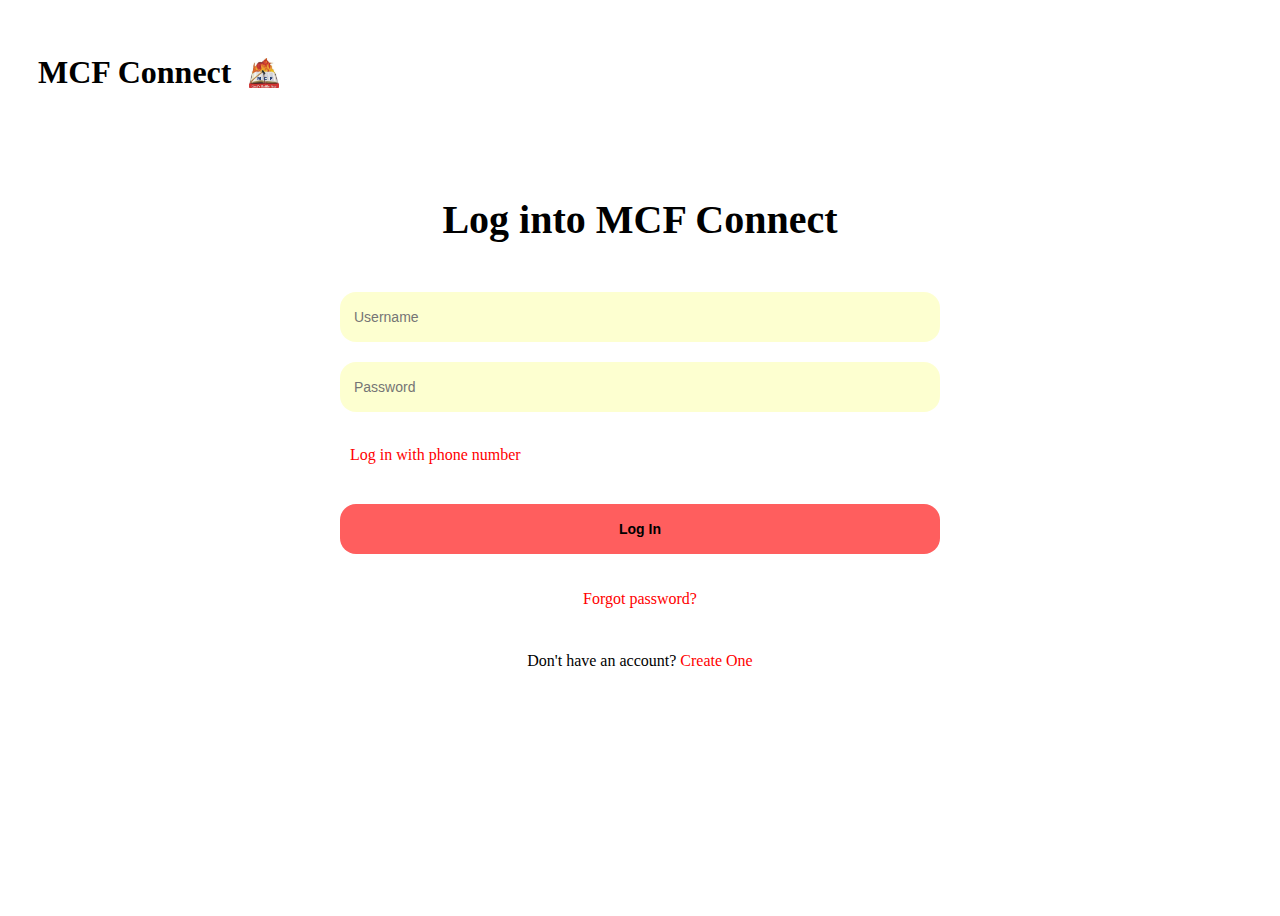
<file: index.html>
<html lang="en">
<head>
    <meta charset="UTF-8">
    <meta http-equiv="X-UA-Compatible" content="IE=edge">
    <meta name="viewport" content="width=device-width, initial-scale=1.0">
    <link rel="stylesheet" href="style.css" type="text/css">
    <link rel="shortcut icon" href="download.jpg" type="image/x-icon">
    <title>MCF Connect</title>
</head>
<body>
    <main>
        <script src="/index.js"></script>
            <section>
                    <header>    
                        <h1>MCF Connect <img src="download.jpg" alt=""></h1>
                    </header>
            </section>
            <section class="Container">
                    <h2>Log into MCF Connect</h2>
                <form action="">
                    <input type="text" placeholder="Username"> <br>
                    <input type="password" placeholder="Password">
                </form>
                    <br>

                    <a class="number"  href="#">Log in with phone number</a>
                    
                    <button type="submit">Log In</button>
                    

                    <a class="forgot" href="#">Forgot password?</a>
            </section>
            <footer>
                    <p>Don't have an account? <a class="footer" href="inndex.html" >Create One</a></p>
                    <!-- <p class="remark">Made with love by <a href="https://linktr.ee/EOluwatimilehin" target="_blank">Oluwatimilehin Esan</a></p> -->
            </footer>
    </main>
    <script src="/index.js"></script>
</body>
</html>
</file>
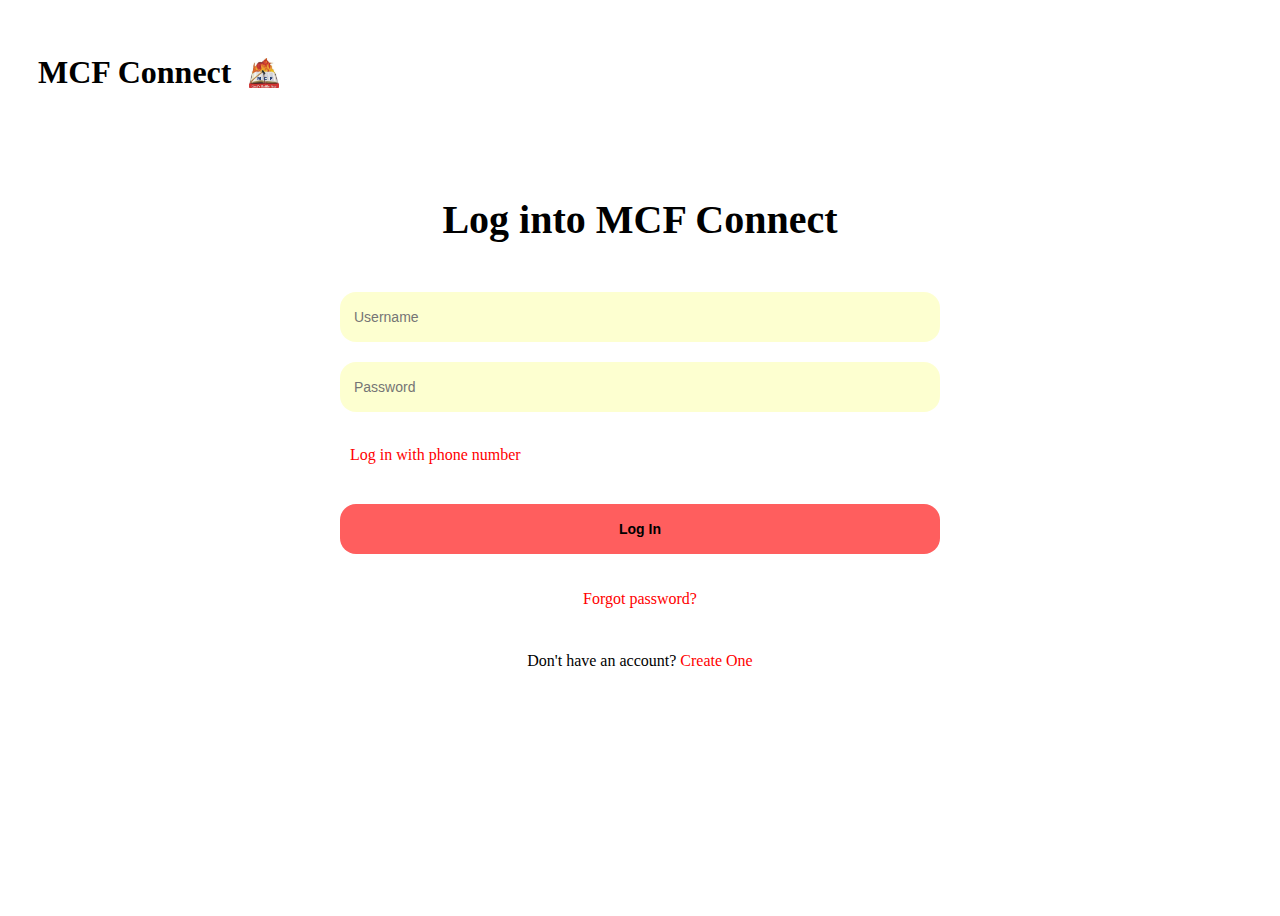
<file: Log Into Account/index.html>
<html lang="en">
<head>
    <meta charset="UTF-8">
    <meta http-equiv="X-UA-Compatible" content="IE=edge">
    <meta name="viewport" content="width=device-width, initial-scale=1.0">
    <link rel="stylesheet" href="style.css" type="text/css">
    <link rel="shortcut icon" href="/images/download.jpg" type="image/x-icon">
    <title>MCF Connect</title>
</head>
<body>
    <main>
        <script src="/index.js"></script>
            <section>
                    <header>    
                        <h1>MCF Connect <img src="/images/download.jpg" alt=""></h1>
                    </header>
            </section>
            <section class="Container">
                    <h2>Log into MCF Connect</h2>
                <form action="">
                    <input type="text" placeholder="Username"> <br>
                    <input type="password" placeholder="Password">
                </form>
                    <br>

                    <a class="number"  href="#">Log in with phone number</a>
                    
                    <button type="submit">Log In</button>
                    

                    <a class="forgot" href="#">Forgot password?</a>
            </section>
            <footer>
                    <p>Don't have an account? <a class="footer" href="/Create Account/inndex.html" >Create One</a></p>
                    <!-- <p class="remark">Made with love by <a href="https://linktr.ee/EOluwatimilehin" target="_blank">Oluwatimilehin Esan</a></p> -->
            </footer>
    </main>
</body>
</html>
</file>
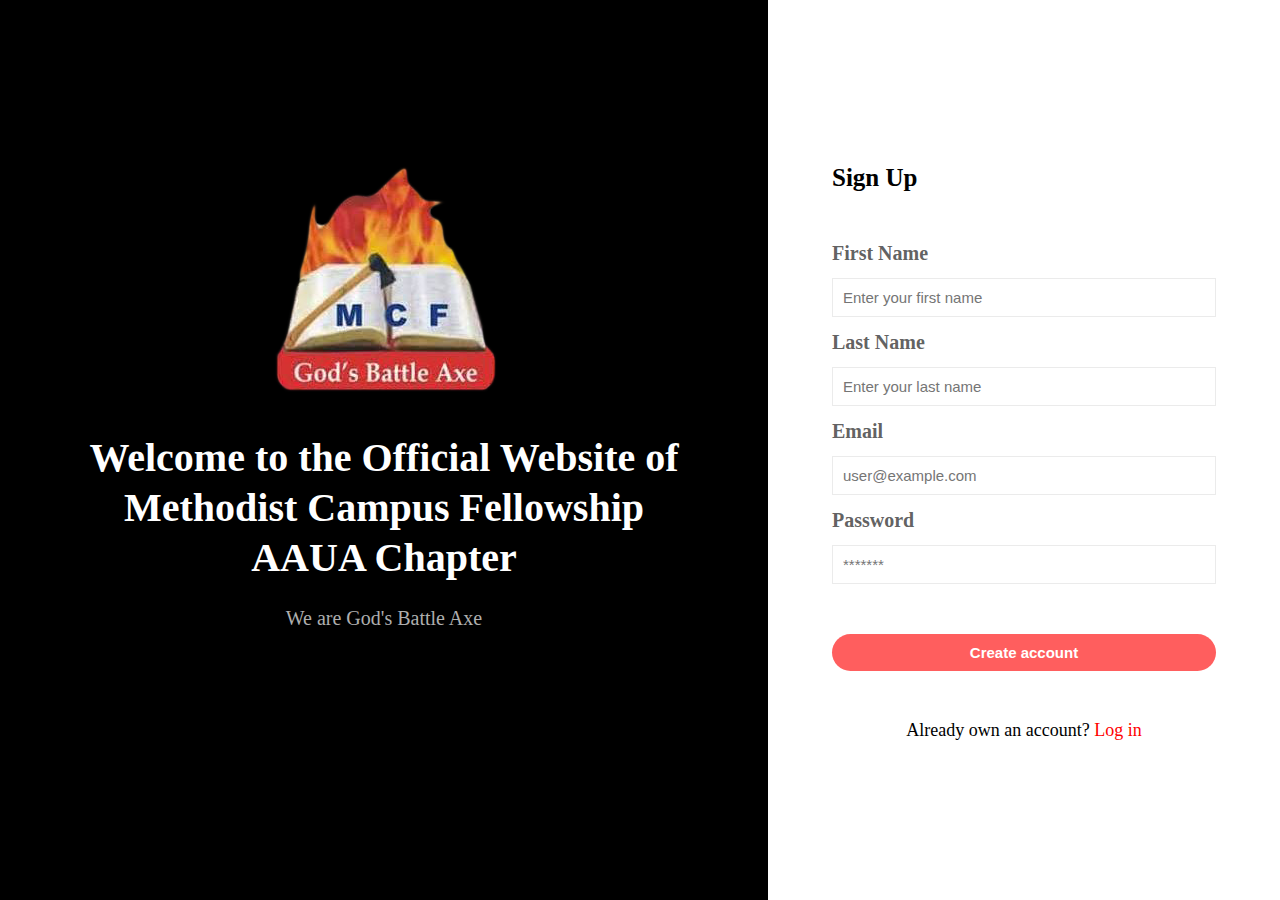
<file: inndex.html>
<html lang="en">
<head>
    <meta charset="UTF-8">
    <meta http-equiv="X-UA-Compatible" content="IE=edge">
    <meta name="viewport" content="width=device-width, initial-scale=1.0">
    <link rel="stylesheet" href="stylee.css">
    <link rel="shortcut icon" href="download.jpg" type="image/x-icon">
    <title>Methodist Campus Fellowship</title>
</head>
<body>
    <main>
        <section class="main">
            <section class="img">
                <img class="immg" src="Capture.png" alt="MCF Logo" loading="lazy">
                <h1>Welcome to the Official Website of <br> Methodist Campus Fellowship <br> AAUA Chapter</h1>
                <p>We are God's Battle Axe</p>
            </section>
            <section class="money">
                <h3>Sign Up</h3>

               <form action="https://bin.com" method="post">
                <label for="firstName">First Name</label>
                <input type="text" name="firstName" placeholder="Enter your first name">
                <label for="lastName">Last Name</label>  
                <input type="text" name="lastName" placeholder="Enter your last name">
                <label for="Email">Email</label>
                <input type="Email" name="Email" placeholder="user@example.com">
                <label for="password">Password</label>
                <input type="password" name="password" placeholder="*******" > 

                <br>
                
                <button type="submit">Create account</button>
               </form>
               <p class="login">Already own an account? <a href="index.html">Log in</a></p>
            </section>
        </section>
    </main>
</body>
</html>
</file>
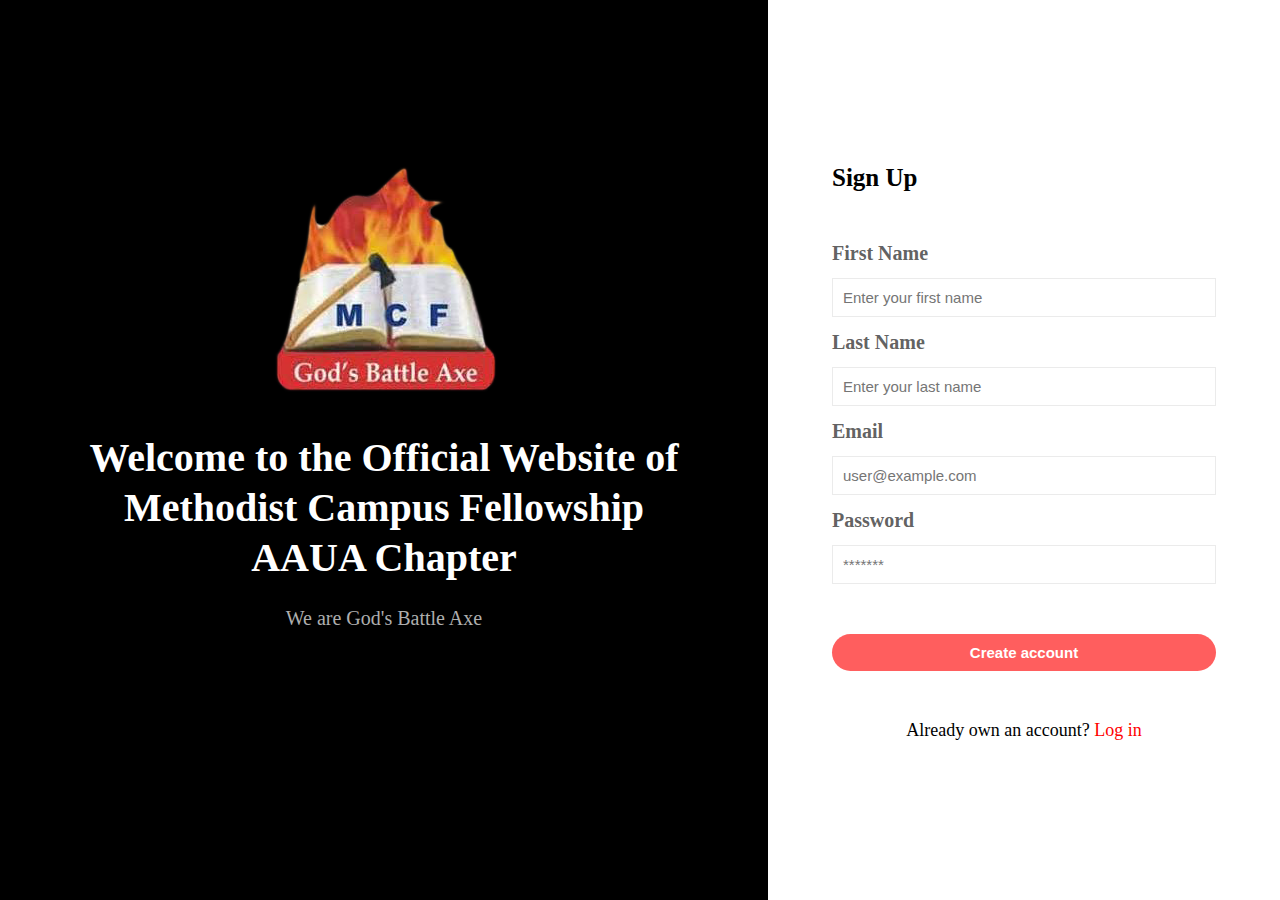
<file: Create Account/inndex.html>
<html lang="en">
<head>
    <meta charset="UTF-8">
    <meta http-equiv="X-UA-Compatible" content="IE=edge">
    <meta name="viewport" content="width=device-width, initial-scale=1.0">
    <link rel="stylesheet" href="stylee.css">
    <link rel="shortcut icon" href="/images/download.jpg" type="image/x-icon">
    <title>Methodist Campus Fellowship</title>
</head>
<body>
    <main>
        <section class="main">
            <section class="img">
                <img class="immg" src="/images/Capture.png" alt="MCF Logo" loading="lazy">
                <h1>Welcome to the Official Website of <br> Methodist Campus Fellowship <br> AAUA Chapter</h1>
                <p>We are God's Battle Axe</p>
            </section>
            <section class="money">
                <h3>Sign Up</h3>

               <form action="https://bin.com" method="post">
                <label for="firstName">First Name</label>
                <input type="text" name="firstName" placeholder="Enter your first name">
                <label for="lastName">Last Name</label>  
                <input type="text" name="lastName" placeholder="Enter your last name">
                <label for="Email">Email</label>
                <input type="Email" name="Email" placeholder="user@example.com">
                <label for="password">Password</label>
                <input type="password" name="password" placeholder="*******" > 

                <br>
                
                <button type="submit">Create account</button>
               </form>
               <p class="login">Already own an account? <a href="/Log Into Account/index.html">Log in</a></p>
            </section>
        </section>
    </main>
</body>
</html>
</file>
<file: style.css>
body {
    height: 100%;
  height: 100vh;
}

h2, .Container, footer {
    /* max-width: 100%; */
   padding: 24px;
}

header {
    padding: 10px;
    padding-top: 5px;
}

.Container {
    margin: auto;
    display: grid;
    justify-content: center;
    
}

a {
    text-decoration: none;
    color: red;

}

h1 {
    padding: 20px;
}

img {
    width: 30px;
    height: 30px;
    object-fit: cover;
    margin-left: 10px;
    margin-bottom: -5px;

}

.number {
    padding: 10px;
    padding-top: 0%;
    text-decoration: none;
}

h2 {
    margin: auto;
    display: flex;
    justify-content: center; 
    align-content: flex-start;
    margin-bottom: 0%;
    font-size: 40px;
    font-weight: 600;
    line-height: 57px;
   font-family: Cambria, Cochin, Georgia, Times, 'Times New Roman', serif;
}

input {
    font-family: 'Lucida Sans', 'Lucida Sans Regular', 'Lucida Grande', 'Lucida Sans Unicode', Geneva, Verdana, sans-serif;
    width: 600px;
    height: 50px;
    border-radius: 1rem;
    padding: 1em;
    font-size: 14px;
    font-weight: 400;
    line-height: 48px;
    text-decoration: none solid black;
    border: none;
    background: rgba(250, 255, 99, 0.3);
    outline: none;
    margin-top: 20px;
}

input:hover {
    border: solid rgba(234, 231, 231, 0.7);
}

button {
    margin-top: 30px;
    width: 100%;
    height: 50px;
    border-radius: 1rem;
    font-size: 14px;
    line-height: 48px;
    border: none;
    font-weight: 600;
    background:rgb(255, 94, 94);
    margin-bottom: 20px;
    font-family: 'Lucida Sans', 'Lucida Sans Regular', 'Lucida Grande', 'Lucida Sans Unicode', Geneva, Verdana, sans-serif;
    
}

button:hover {
    background:rgba(255, 94, 94, 0.9);
}

footer {
    text-align: center;
}

.footer {
text-decoration: none;
}

.forgot {
    text-align: center;
    margin: 1rem;
    margin-bottom: -20px;
    text-decoration: none;
}

/* .remark {
   text-align: center;
   margin-top: 100px;
} */

@media screen and (max-width: 768px) {

    h1 {
        font-size: 20px;
    }

    .Container {
        margin: auto;
        display: grid;
        justify-content: center;
        
    }

    img {
    width: 20px;
    height: 20px;
    object-fit: cover;
    margin-left: 10px;
    margin-bottom: -5px;
    }
}


@media screen and (max-width: 768px) {
    h2 {
        font-size: 30px;

    }

    input {
        font-family: 'Lucida Sans', 'Lucida Sans Regular', 'Lucida Grande', 'Lucida Sans Unicode', Geneva, Verdana, sans-serif;
        width: 100%;
        height: 40px;
        border-radius: 1rem;
        font-size: 14px;
        font-weight: 300;
        line-height: 38px;
        text-decoration: solid black;
        border: none;
        background: rgba(250, 255, 99, 0.5);
    }

    button {
        margin-top: 30px;
        width: 100%;
        height: 40px;
        border-radius: 1rem;
        font-size: 14px;
        line-height: 38px;
        border: none;
        font-weight: 600;
        background:rgb(255, 94, 94);
        margin-bottom: 20px;
        font-family: 'Lucida Sans', 'Lucida Sans Regular', 'Lucida Grande', 'Lucida Sans Unicode', Geneva, Verdana, sans-serif;
        
    }
}

@media screen and (max-width: 480px) {

    h1 {
        font-size: 20px;
    }

    .Container {
        margin: auto;
        display: grid;
        justify-content: center;
        
    }

    img {
    width: 20px;
    height: 20px;
    object-fit: cover;
    margin-left: 10px;
    margin-bottom: -5px;
    }
}


@media screen and (max-width: 480px) {
    h2 {
        font-size: 30px;

    }

    input {
        font-family: 'Lucida Sans', 'Lucida Sans Regular', 'Lucida Grande', 'Lucida Sans Unicode', Geneva, Verdana, sans-serif;
        width: 100%;
        height: 40px;
        border-radius: 1rem;
        font-size: 14px;
        font-weight: 300;
        line-height: 38px;
        text-decoration: solid black;
        border: none;
        background: rgba(250, 255, 99, 0.5);
    }

    button {
        margin-top: 30px;
        width: 100%;
        height: 40px;
        border-radius: 1rem;
        font-size: 14px;
        line-height: 38px;
        border: none;
        font-weight: 600;
        background:rgb(255, 94, 94);
        margin-bottom: 20px;
        font-family: 'Lucida Sans', 'Lucida Sans Regular', 'Lucida Grande', 'Lucida Sans Unicode', Geneva, Verdana, sans-serif;
        
    }
}
</file>
<file: Log Into Account/style.css>
body {
    height: 100%;
  overflow: hidden;
}

h2, .Container, footer {
    /* max-width: 100%; */
   padding: 24px;
}

header {
    padding: 10px;
    padding-top: 5px;
}

.Container {
    margin: auto;
    display: grid;
    justify-content: center;
    
}

a {
    text-decoration: none;
    color: red;

}

h1 {
    padding: 20px;
}

img {
    width: 30px;
    height: 30px;
    object-fit: cover;
    margin-left: 10px;
    margin-bottom: -5px;

}

.number {
    padding: 10px;
    padding-top: 0%;
    text-decoration: none;
}

h2 {
    margin: auto;
    display: flex;
    justify-content: center; 
    align-content: flex-start;
    margin-bottom: 0%;
    font-size: 40px;
    font-weight: 600;
    line-height: 57px;
   font-family: Cambria, Cochin, Georgia, Times, 'Times New Roman', serif;
}

input {
    font-family: 'Lucida Sans', 'Lucida Sans Regular', 'Lucida Grande', 'Lucida Sans Unicode', Geneva, Verdana, sans-serif;
    width: 600px;
    height: 50px;
    border-radius: 1rem;
    padding: 1em;
    font-size: 14px;
    font-weight: 400;
    line-height: 48px;
    text-decoration: none solid black;
    border: none;
    background: rgba(250, 255, 99, 0.3);
    outline: none;
    margin-top: 20px;
}

input:hover {
    border: solid rgba(234, 231, 231, 0.7);
}

button {
    margin-top: 30px;
    width: 100%;
    height: 50px;
    border-radius: 1rem;
    font-size: 14px;
    line-height: 48px;
    border: none;
    font-weight: 600;
    background:rgb(255, 94, 94);
    margin-bottom: 20px;
    font-family: 'Lucida Sans', 'Lucida Sans Regular', 'Lucida Grande', 'Lucida Sans Unicode', Geneva, Verdana, sans-serif;
    
}

button:hover {
    background:rgba(255, 94, 94, 0.9);
}

footer {
    text-align: center;
}

.footer {
text-decoration: none;
}

.forgot {
    text-align: center;
    margin: 1rem;
    margin-bottom: -20px;
    text-decoration: none;
}

/* .remark {
   text-align: center;
   margin-top: 100px;
} */

@media screen and (max-width: 768px) {

    h1 {
        font-size: 20px;
    }

    .Container {
        margin: auto;
        display: grid;
        justify-content: center;
        
    }

    img {
    width: 20px;
    height: 20px;
    object-fit: cover;
    margin-left: 10px;
    margin-bottom: -5px;
    }
}


@media screen and (max-width: 768px) {
    h2 {
        font-size: 30px;

    }

    input {
        font-family: 'Lucida Sans', 'Lucida Sans Regular', 'Lucida Grande', 'Lucida Sans Unicode', Geneva, Verdana, sans-serif;
        width: 100%;
        height: 40px;
        border-radius: 1rem;
        font-size: 14px;
        font-weight: 300;
        line-height: 38px;
        text-decoration: solid black;
        border: none;
        background: rgba(250, 255, 99, 0.5);
    }

    button {
        margin-top: 30px;
        width: 100%;
        height: 40px;
        border-radius: 1rem;
        font-size: 14px;
        line-height: 38px;
        border: none;
        font-weight: 600;
        background:rgb(255, 94, 94);
        margin-bottom: 20px;
        font-family: 'Lucida Sans', 'Lucida Sans Regular', 'Lucida Grande', 'Lucida Sans Unicode', Geneva, Verdana, sans-serif;
        
    }
}
</file>
<file: stylee.css>
h1 {
    font-size: 40px;
    line-height: 50px;
    font-weight: 900;
    margin-bottom: 0%;
}

h2 {
    line-height: 40px;
    font-size: 25px;
    font-weight: 800;
    margin-bottom: 0%;
    margin-top: -80px;
}

h3 {
    font-size: 25px;
}

h1 + p {
    font-size: 20px;
    line-height: 30px;
    color: rgb(174, 174, 174);
}



h2 + p {
    font-size: 17px;
    color: rgb(137, 135, 135);
}

a {
    text-decoration: none;
    color: red;

}

label {
    font-weight: 600;
    font-size: 20px;
    color: rgba(56, 56, 56, 0.8);
}

.main {
    display: flex;
    height: 100vh;
    margin: -8px;
}

.img {
    background-color: black;
    color: white;
    text-align: center;
    width: 60%;

}

.immg {
    margin-top: 150px;
}

.money {
    line-height: 50px;
     display: flex;
   flex-direction: column;
   justify-content: center;
  align-content: center;
  justify-self: center;
  margin: auto;
  height: 700px;
  width: 30%;

}

form {
   display: flex;
   flex-direction: column;
   justify-content: center;
  align-content: center;
}

input {
    border: 1px solid rgba(56, 56, 56, 0.1);
}

input, button {
    height: 20%;
    padding: 10px;
    font-size: 15px;
    outline: none;
    width: 100%;
}

button {
    border-radius: 2rem;
    border: none;
    color:white;
    background-color:rgb(255, 94, 94);
    font-weight: 700;
    height: 20%;
    cursor: pointer;
}

button:hover {
    background:rgba(255, 94, 94, 0.9);
}

.login {
    text-align: center;
    font-size: 18px;
}


@media screen and (max-width: 480px) {
    .main {
        display: flex;
        height: 10vh;
        margin: -8px;
    }

    .img {
        display: none;
    
    }
    
    label {
        font-weight: 600;
        font-size: 20px;
        color: rgba(56, 56, 56, 0.8);
    }

    form {
        display: flex;
        flex-direction: column;
        justify-content: center;
       align-content: center;
     }
    
    .money {
        padding: 30px;
        line-height: 50px;
         display: flex;
         justify-content: center;
       flex-direction: column;
       align-content: center;
       justify-self: center;
       margin: auto;
       width: 406px;
    }
    
    input {
        border: 1px solid rgba(56, 56, 56, 0.1);
    }
    
    input, button {
        height: 40px;
        padding: 10px;
        font-size: 15px;
        outline: none;
        width: 100%;
    }
    
    button {
        border-radius: 2rem;
        border: none;
        color:white;
        background-color:rgb(255, 94, 94);
        font-weight: 700;
        height: 20%;
        cursor: pointer;
    }
    
    button:hover {
        background:rgba(255, 94, 94, 0.9);
    }
    
    .login {
        text-align: center;
        font-size: 18px;
    }
}

@media screen and (max-width: 768px) {
    .main {
        display: flex;
        height: 10vh;
        margin: -8px;
    }

    .img {
        display: none;
    
    }
    
    label {
        font-weight: 600;
        font-size: 20px;
        color: rgba(56, 56, 56, 0.8);
    }

    form {
        display: flex;
        flex-direction: column;
        justify-content: center;
       align-content: center;
     }
    
    .money {
        padding: 30px;
        line-height: 50px;
         display: flex;
         justify-content: center;
       flex-direction: column;
       align-content: center;
       justify-self: center;
       margin: auto;
       width: 406px;
    }
    
    input {
        border: 1px solid rgba(56, 56, 56, 0.1);
    }
    
    input, button {
        height: 40px;
        padding: 10px;
        font-size: 15px;
        outline: none;
        width: 100%;
    }
    
    button {
        border-radius: 2rem;
        border: none;
        color:white;
        background-color:rgb(255, 94, 94);
        font-weight: 700;
        height: 20%;
        cursor: pointer;
    }
    
    button:hover {
        background:rgba(255, 94, 94, 0.9);
    }
    
    .login {
        text-align: center;
        font-size: 18px;
    }
}
</file>
<file: Create Account/stylee.css>
h1 {
    font-size: 40px;
    line-height: 50px;
    font-weight: 900;
    margin-bottom: 0%;
}

h2 {
    line-height: 40px;
    font-size: 25px;
    font-weight: 800;
    margin-bottom: 0%;
    margin-top: -80px;
}

h3 {
    font-size: 25px;
}

h1 + p {
    font-size: 20px;
    line-height: 30px;
    color: rgb(174, 174, 174);
}



h2 + p {
    font-size: 17px;
    color: rgb(137, 135, 135);
}

a {
    text-decoration: none;
    color: red;

}

label {
    font-weight: 600;
    font-size: 20px;
    color: rgba(56, 56, 56, 0.8);
}

.main {
    display: flex;
    height: 100vh;
    margin: -8px;
}

.img {
    background-color: black;
    color: white;
    text-align: center;
    width: 60%;

}

.immg {
    margin-top: 150px;
}

.money {
    line-height: 50px;
     display: flex;
   flex-direction: column;
   justify-content: center;
  align-content: center;
  justify-self: center;
  margin: auto;
  height: 700px;
  width: 30%;

}

form {
   display: flex;
   flex-direction: column;
   justify-content: center;
  align-content: center;
}

input {
    border: 1px solid rgba(56, 56, 56, 0.1);
}

input, button {
    height: 20%;
    padding: 10px;
    font-size: 15px;
    outline: none;
    width: 100%;
}

button {
    border-radius: 2rem;
    border: none;
    color:white;
    background-color:rgb(255, 94, 94);
    font-weight: 700;
    height: 20%;
    cursor: pointer;
}

button:hover {
    background:rgba(255, 94, 94, 0.9);
}

.login {
    text-align: center;
    font-size: 18px;
}


@media screen and (max-width: 768px) {
    .main {
        display: flex;
        height: 10vh;
        margin: -8px;
    }

    .img {
        display: none;
    
    }
    
    label {
        font-weight: 600;
        font-size: 20px;
        color: rgba(56, 56, 56, 0.8);
    }

    form {
        display: flex;
        flex-direction: column;
        justify-content: center;
       align-content: center;
     }
    
    .money {
        padding: 30px;
        line-height: 50px;
         display: flex;
         justify-content: center;
       flex-direction: column;
       align-content: center;
       justify-self: center;
       margin: auto;
       width: 406px;
    }
    
    input {
        border: 1px solid rgba(56, 56, 56, 0.1);
    }
    
    input, button {
        height: 40px;
        padding: 10px;
        font-size: 15px;
        outline: none;
        width: 100%;
    }
    
    button {
        border-radius: 2rem;
        border: none;
        color:white;
        background-color:rgb(255, 94, 94);
        font-weight: 700;
        height: 20%;
        cursor: pointer;
    }
    
    button:hover {
        background:rgba(255, 94, 94, 0.9);
    }
    
    .login {
        text-align: center;
        font-size: 18px;
    }
}
</file>
